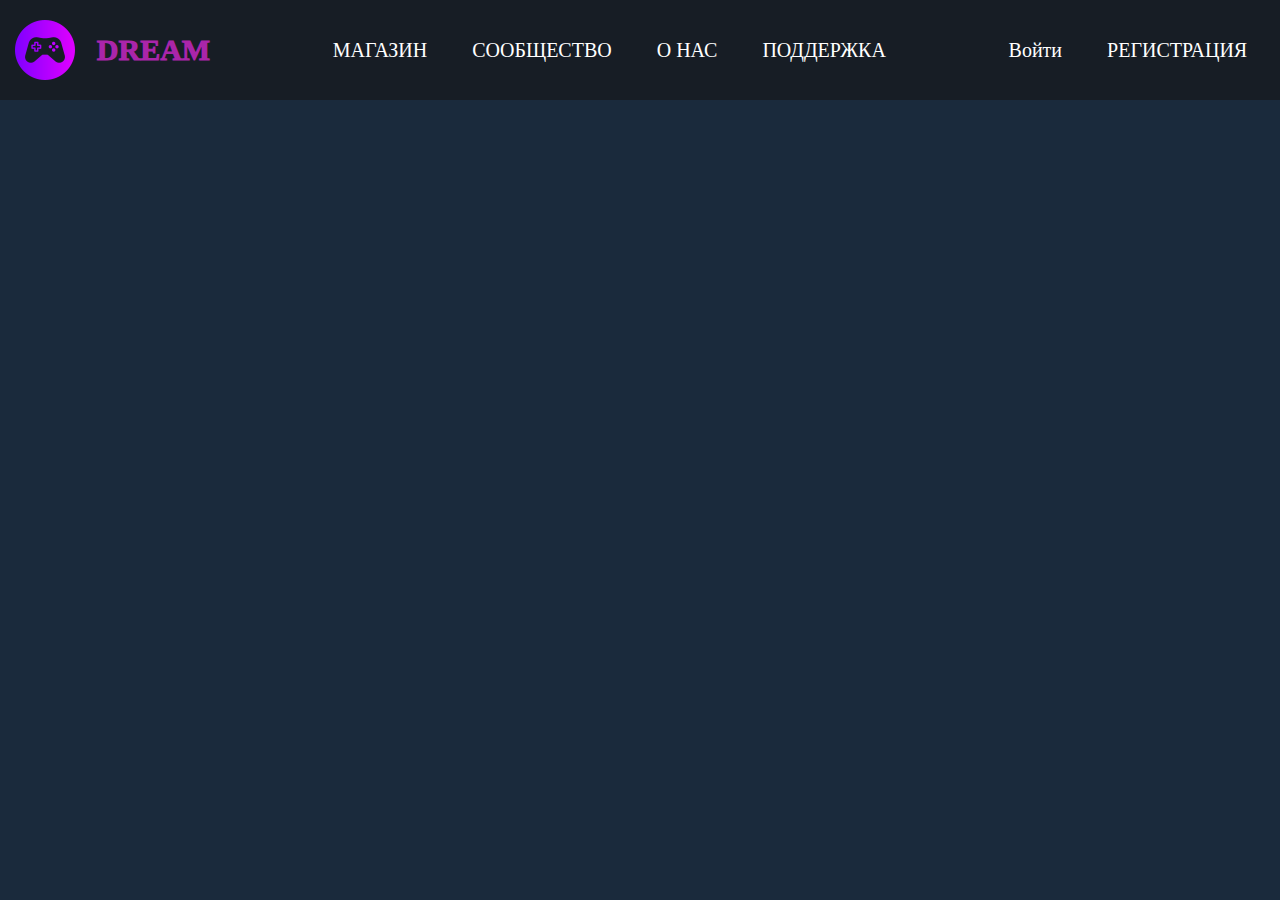
<file: index.html>
<!DOCTYPE html>
<html lang="en">
<head>
    <meta charset="UTF-8">
    <meta name="viewport" content="width=device-width, initial-scale=1.0">
    <title>DREAM</title>
    <link rel="stylesheet"href="css/main.css">

</head>
<body class="body">
    <header class="header">
        <div class="icon">
            <img src="image/game_icon.png">
            <a href="index.html" >DREAM</a>
        </div>
        <div class="menu">
            <a href="shop.html" >МАГАЗИН</a>
            <a href="community.html" >СООБЩЕСТВО</a>
            <a href="about_us.html" >О НАС</a>
            <a href="support.html" >ПОДДЕРЖКА</a>
        </div>
        <div class="login">

            <a id="loginBtn">Войти</a>
            <a href="bla-bla-bla" >РЕГИСТРАЦИЯ</a>
        </div>
    </header>
    <div class="panel">

    </div>
    <!-- Модальное окно -->
    <div id="registerModal" class="modal">
        <div class="modal-content">
            <span class="close">&times;</span>
            <h2>Регистрация</h2>
            <form>
                <label for="reg-email">Email:</label>
                <input type="email" id="reg-email" required>

                <label for="reg-password">Пароль:</label>
                <input type="password" id="reg-password" required>

                <label for="reg-confirm-password">Повторите пароль:</label>
                <input type="password" id="reg-confirm-password" required>

                <button type="submit">Зарегистрироваться</button>
            </form>
        </div>
    </div>

    <script src="./js/script.js"></script>
</body>
</html>
</file>
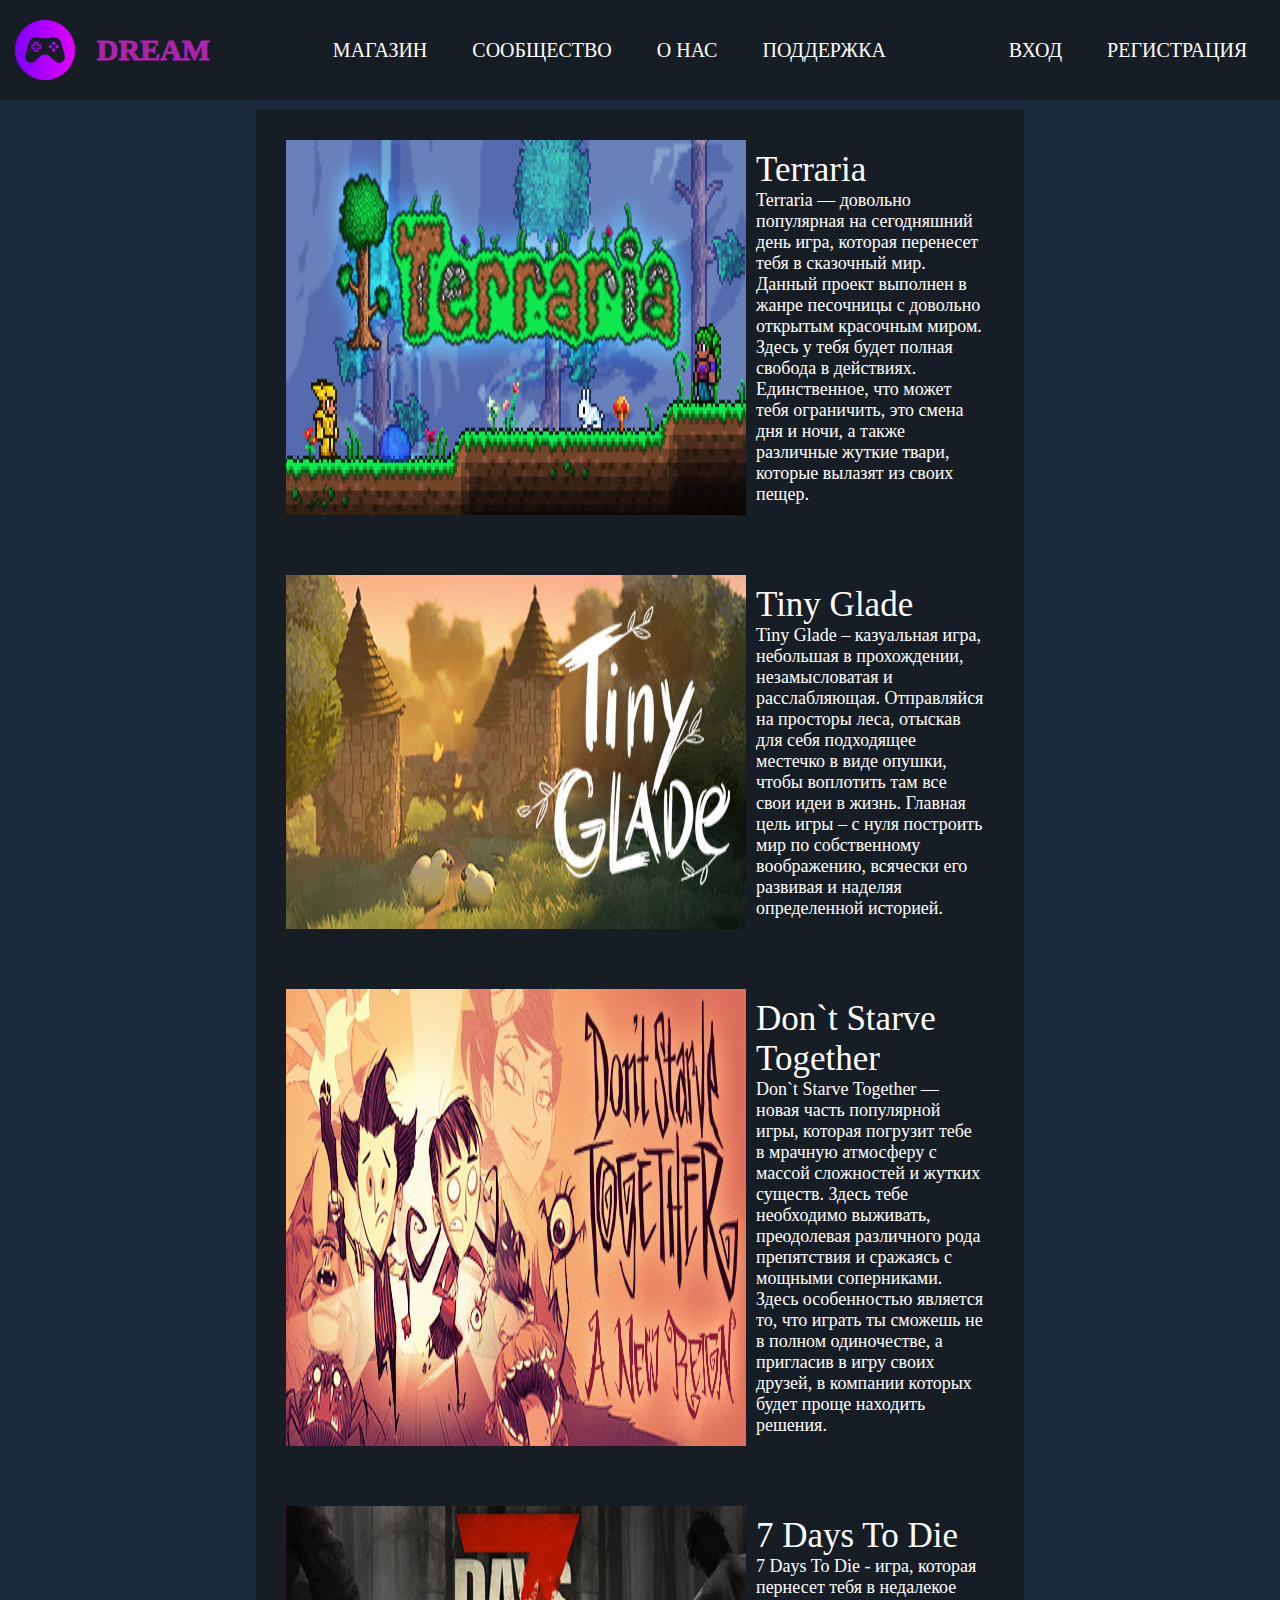
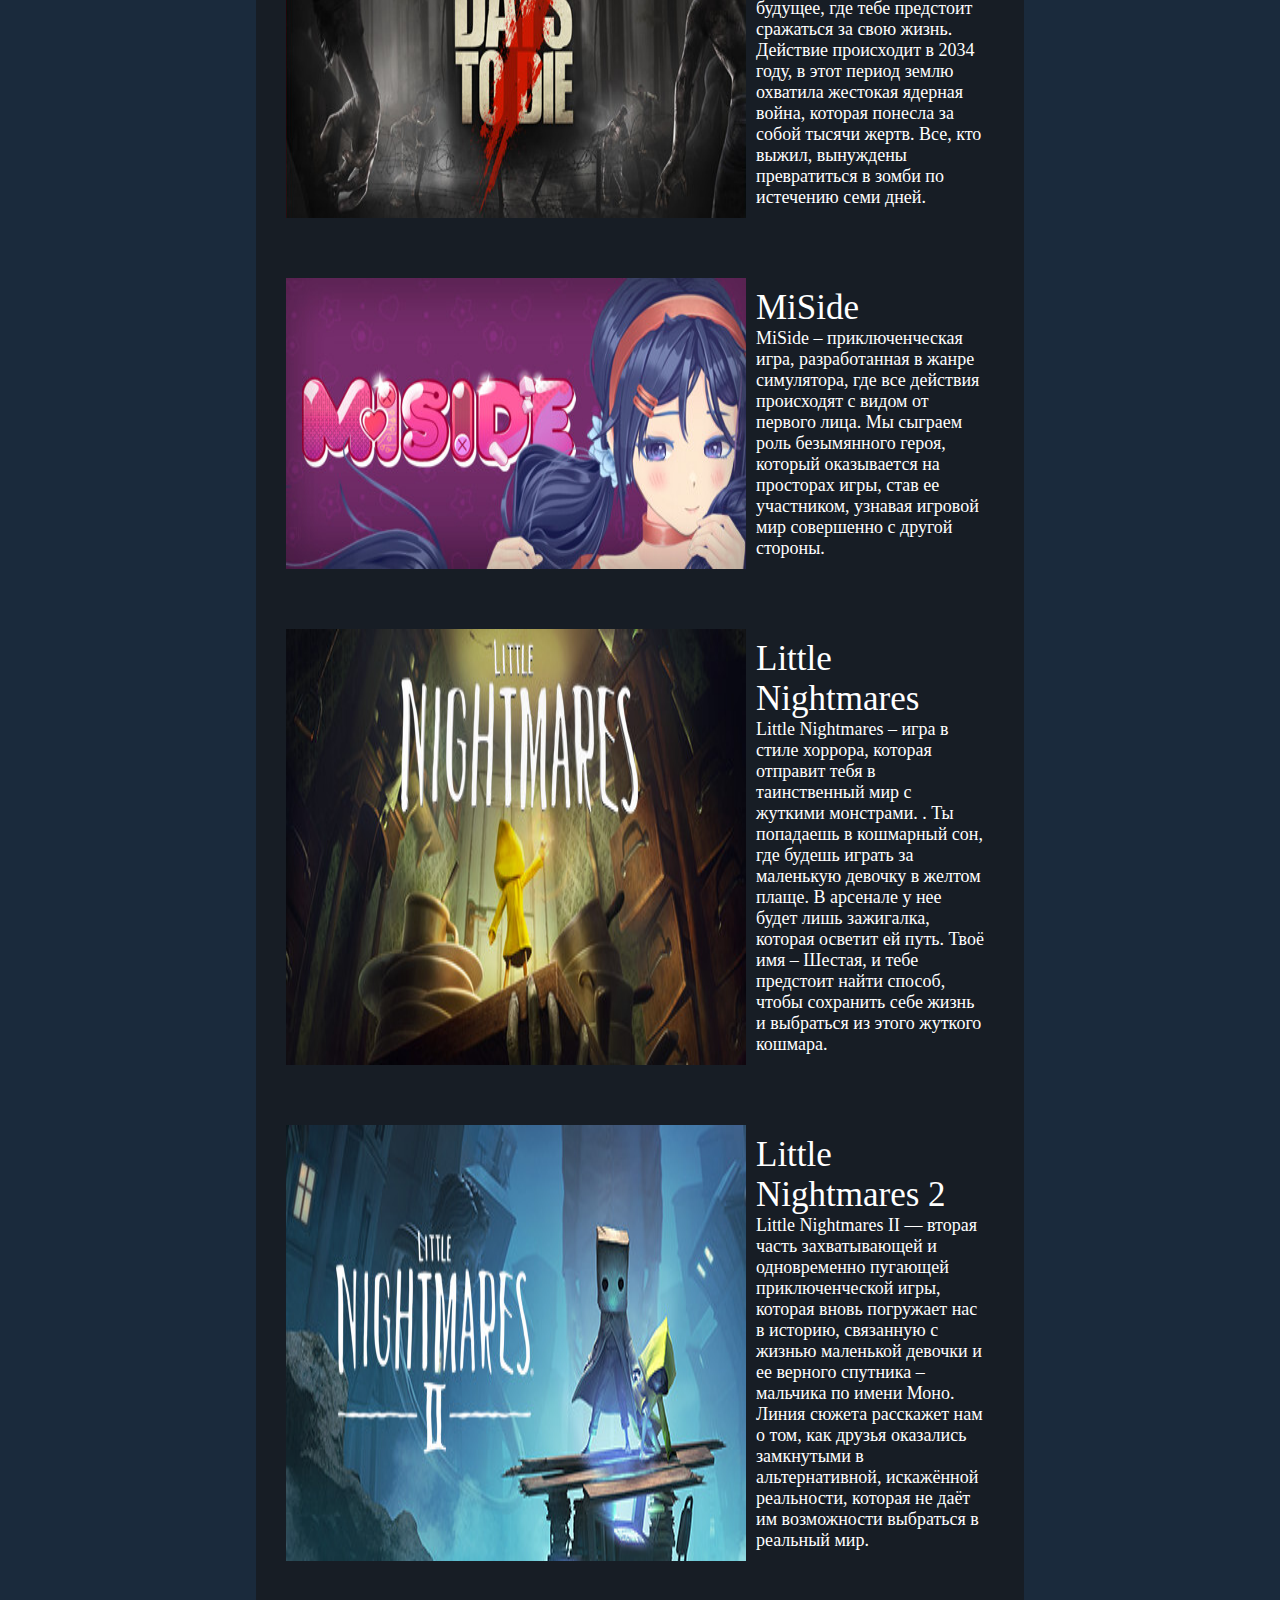
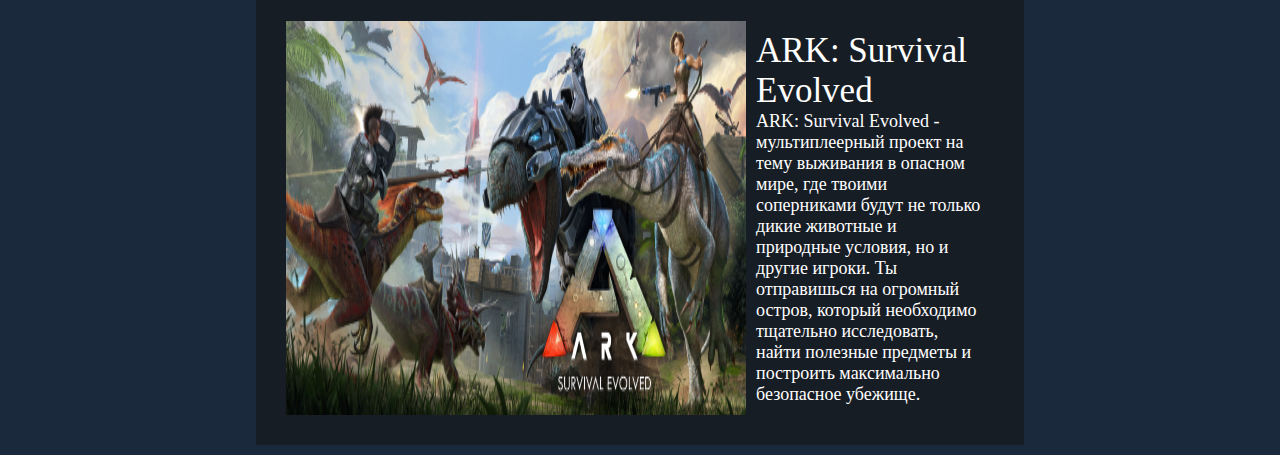
<file: shop.html>
<!DOCTYPE html>
<html lang="en">
<head>
    <meta charset="UTF-8">
    <meta name="viewport" content="width=device-width, initial-scale=1.0">
    <title>Магазин</title>
    <link rel="stylesheet"href="css/main.css">
    <link rel="stylesheet"href="css/shop.css">
</head>
<body class="body"> 
    <header class="header">
        <div class="icon">
            <img src="image/game_icon.png">
            <a href="index.html" >DREAM</a>
        </div>
        <div class="menu">
            <a href="shop.html" >МАГАЗИН</a>
            <a href="community.html" >СООБЩЕСТВО</a>
            <a href="about_us.html" >О НАС</a>
            <a href="support.html" >ПОДДЕРЖКА</a>
        </div>
        <div class="login">
            <a href="bla-bla-bla" >ВХОД</a>
            <a href="bla-bla-bla" >РЕГИСТРАЦИЯ</a>
        </div>
    </header>
    <div class="panel">
        <div class="game">
            <img src="image/Terraria.jpg">
            <div class="text">
                <p class="name">Terraria</p>
                <p>Terraria — довольно популярная на сегодняшний день игра, которая перенесет тебя в сказочный мир. Данный проект выполнен в жанре песочницы с довольно открытым красочным миром. Здесь у тебя будет полная свобода в действиях. Единственное, что может тебя ограничить, это смена дня и ночи, а также различные жуткие твари, которые вылазят из своих пещер.</p>
            </div>
        </div>
        <div class="game">
            <img src="image/TinyGlade.jpg">
            <div class="text">
                <p class="name">Tiny Glade</p>
                <p>Tiny Glade – казуальная игра, небольшая в прохождении, незамысловатая и расслабляющая. Отправляйся на просторы леса, отыскав для себя подходящее местечко в виде опушки, чтобы воплотить там все свои идеи в жизнь. Главная цель игры – с нуля построить мир по собственному воображению, всячески его развивая и наделяя определенной историей.</p>
            </div>
        </div>
        <div class="game">
            <img src="image/DST.jpg">
            <div class="text">
                <p class="name">Don`t Starve Together</p>
                <p>Don`t Starve Together — новая часть популярной игры, которая погрузит тебе в мрачную атмосферу с массой сложностей и жутких существ. Здесь тебе необходимо выживать, преодолевая различного рода препятствия и сражаясь с мощными соперниками. Здесь особенностью является то, что играть ты сможешь не в полном одиночестве, а пригласив в игру своих друзей, в компании которых будет проще находить решения.</p>
            </div>
        </div>
        <div class="game">
            <img src="image/7DaysToDie.jpg">
            <div class="text">
                <p class="name">7 Days To Die</p>
                <p>7 Days To Die - игра, которая пернесет тебя в недалекое будущее, где тебе предстоит сражаться за свою жизнь. Действие происходит в 2034 году, в этот период землю охватила жестокая ядерная война, которая понесла за собой тысячи жертв. Все, кто выжил, вынуждены превратиться в зомби по истечению семи дней.</p>
            </div>
        </div>
        <div class="game">
            <img src="image/MiSide.jpg">
            <div class="text">
                <p class="name">MiSide</p>
                <p>MiSide – приключенческая игра, разработанная в жанре симулятора, где все действия происходят с видом от первого лица. Мы сыграем роль безымянного героя, который оказывается на просторах игры, став ее участником, узнавая игровой мир совершенно с другой стороны.</p>
            </div>
        </div>
        <div class="game">
            <img src="image/LittleNightmares.jpg">
            <div class="text">
                <p class="name">Little Nightmares</p>
                <p>Little Nightmares – игра в стиле хоррора, которая отправит тебя в таинственный мир с жуткими монстрами. . Ты попадаешь в кошмарный сон, где будешь играть за маленькую девочку в желтом плаще. В арсенале у нее будет лишь зажигалка, которая осветит ей путь. Твоё имя – Шестая, и тебе предстоит найти способ, чтобы сохранить себе жизнь и выбраться из этого жуткого кошмара.</p>
            </div>
        </div>
        <div class="game">
            <img src="image/LittleNightmares2.jpg">
            <div class="text">
                <p class="name">Little Nightmares 2</p>
                <p>Little Nightmares II — вторая часть захватывающей и одновременно пугающей приключенческой игры, которая вновь погружает нас в историю, связанную с жизнью маленькой девочки и ее верного спутника – мальчика по имени Моно. Линия сюжета расскажет нам о том, как друзья оказались замкнутыми в альтернативной, искажённой реальности, которая не даёт им возможности выбраться в реальный мир.</p>
            </div>
        </div>
        <div class="game">
            <img src="image/ARK.jpg">
            <div class="text">
                <p class="name">ARK: Survival Evolved</p>
                <p>ARK: Survival Evolved - мультиплеерный проект на тему выживания в опасном мире, где твоими соперниками будут не только дикие животные и природные условия, но и другие игроки. Ты отправишься на огромный остров, который необходимо тщательно исследовать, найти полезные предметы и построить максимально безопасное убежище.</p>
            </div>
        </div>
    </div>
</body>
</html>
</file>
<file: css/main.css>
* {
    margin: 0;
    padding: 0;
}

a {
    color: #fff;
    text-decoration: none;
   }
  
a:active {
    color: #1a62fd;
}

body.body{
    background-color: rgb(26,42,60);
    height: auto;
    margin: 0;
}

header.header{
    background-color: rgb(23,29,37);
    height: 100px;
    display: flex;
    align-items: center;
    font-size: 20px;
}

header.header a{
    margin:20px;  
}

div.icon{
    display: flex;
    padding: 1%;
    align-items: center;
}

div.icon a{
    color:rgb(170, 37, 170);
    font-size: 30px;
    font-weight: 1000;
}

div.menu{
    margin: 0 auto;
}

div.login{
    padding: 1%;
}

button {
    padding: 10px 20px;
    font-size: 16px;
    cursor: pointer;
    margin: 10px;
}

/* Скрываем модальное окно */
.modal {
    display: none;
    position: fixed;
    z-index: 1;
    left: 0;
    top: 0;
    width: 100%;
    height: 100%;
    background-color: rgba(0, 0, 0, 0.5);
}

/* Контент модального окна */
.modal-content {
    background: white;
    padding: 20px;
    width: 300px;
    margin: 15% auto;
    border-radius: 8px;
    box-shadow: 0 4px 8px rgba(0, 0, 0, 0.2);
    position: relative;
    text-align: center;
}

/* Кнопка закрытия */
.close {
    position: absolute;
    top: 10px;
    right: 15px;
    font-size: 20px;
    cursor: pointer;
}

/* Стили для полей ввода */
input {
    display: block;
    width: 90%;
    margin: 10px auto;
    padding: 8px;
}
</file>
<file: css/shop.css>
div.panel{
    background-color: rgb(23,29,37);
    width: 60%;
    height: 100%;
    margin: 10px auto;
}

div.game{
    display: flex;
    padding: 30px;
}

div.text{
    margin: 10px;
    color:white;
    font-size: 18px;
}

p.name{
    font-size: 35px;
}
</file>
